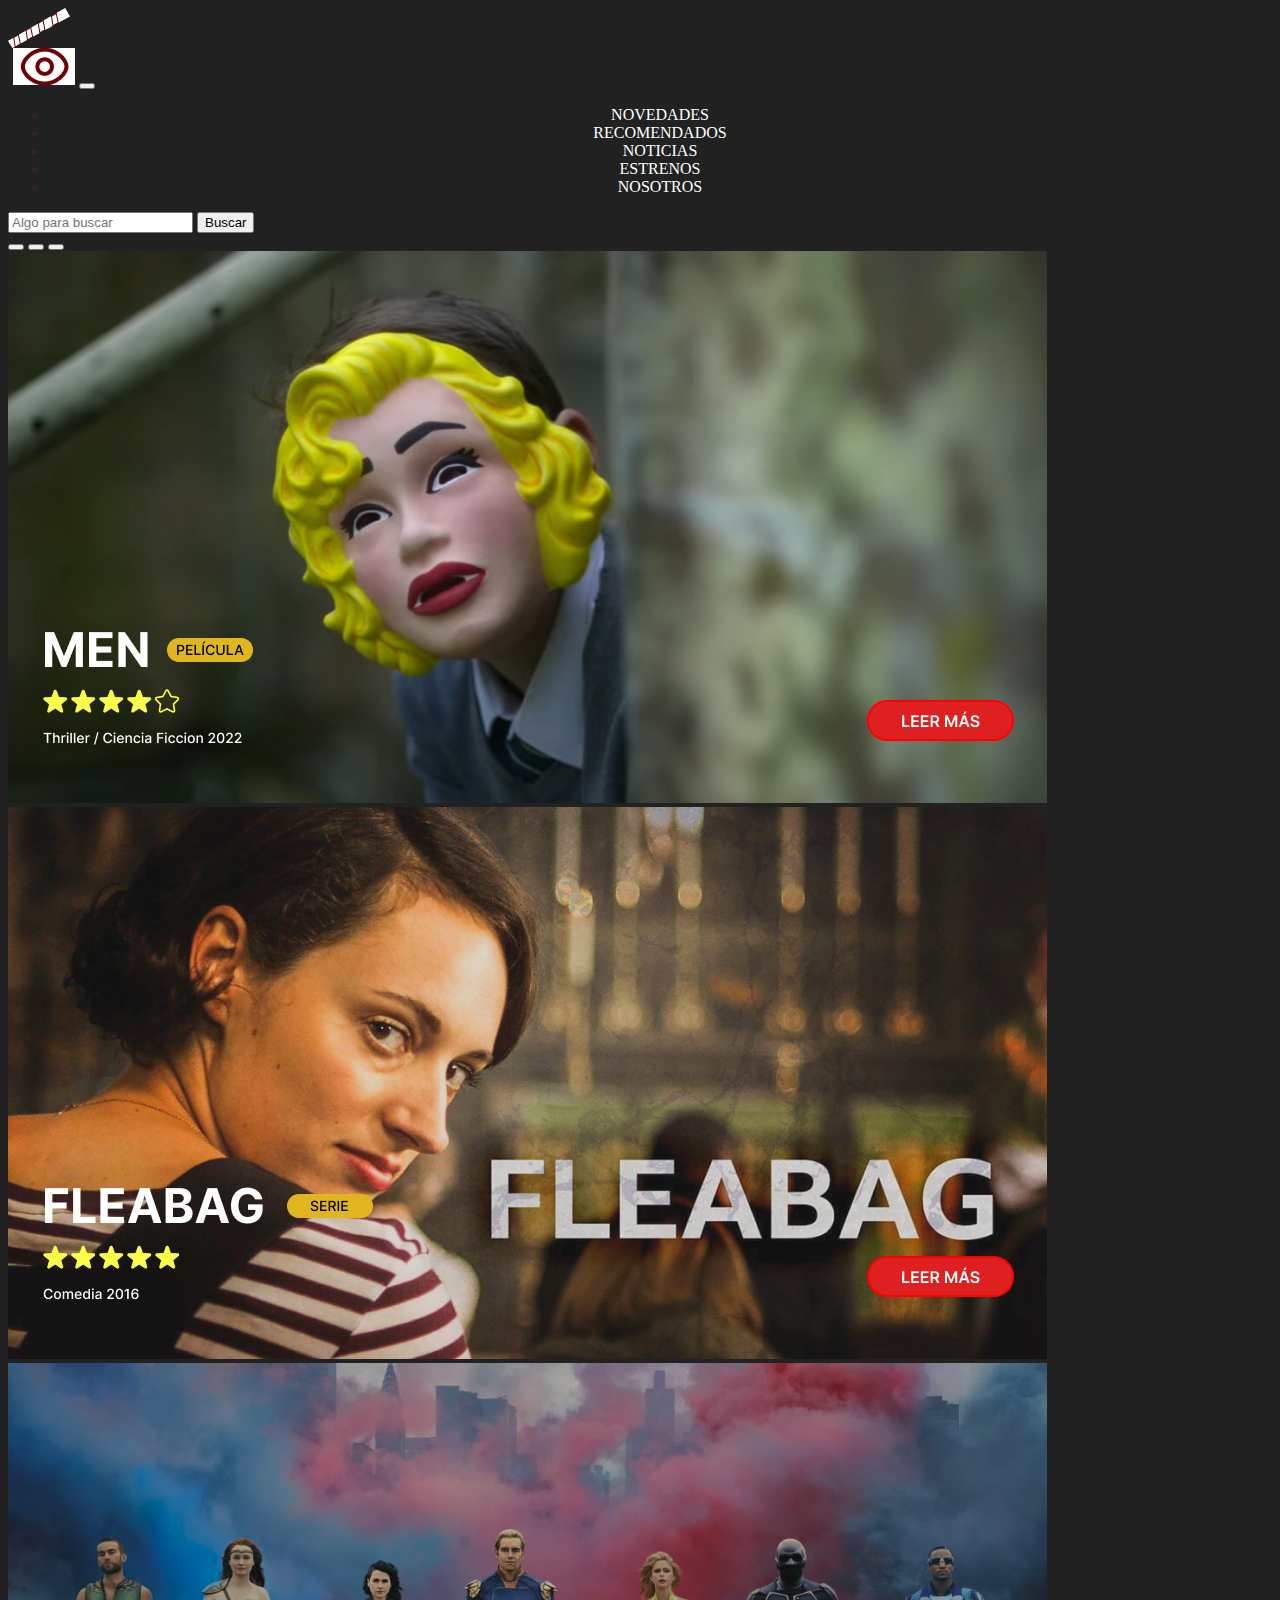
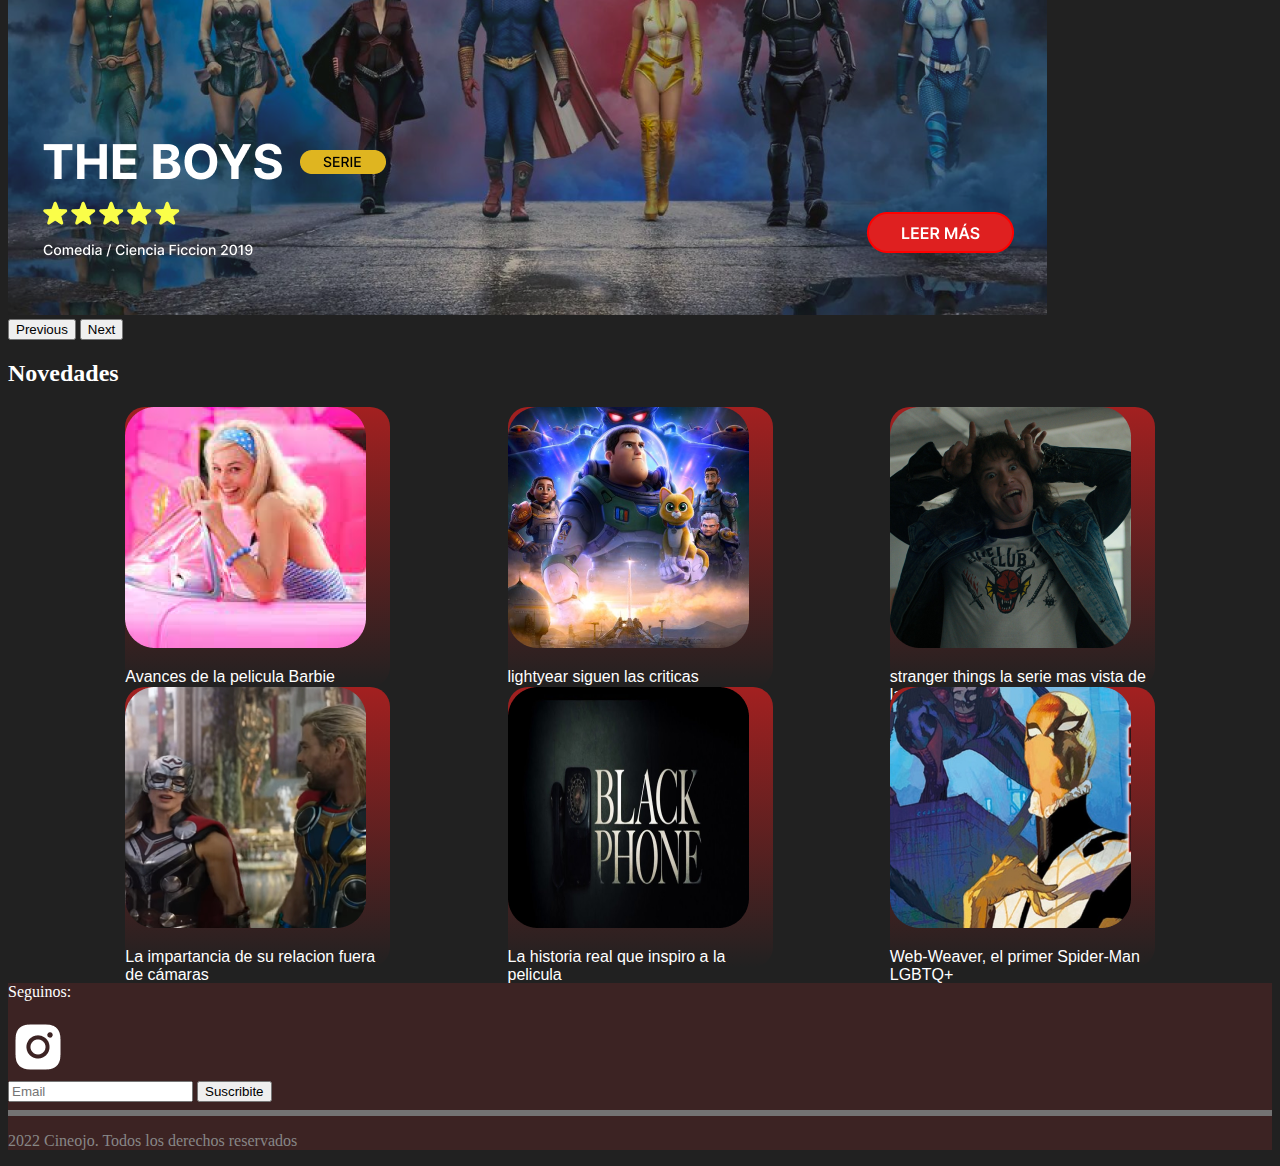
<file: index.html>
<!DOCTYPE html>
<html lang="es">

<head>
    <meta charset="UTF-8">
    <meta http-equiv="X-UA-Compatible" content="IE=edge">
    <meta name="viewport" content="width=device-width, initial-scale=1.0">
    <title>CINE OJO</title>
    <!--link de boortstrap-->
    <!-- CSS only -->
    <link href="https://cdn.jsdelivr.net/npm/bootstrap@5.2.0/dist/css/bootstrap.min.css" rel="stylesheet"
        integrity="sha384-gH2yIJqKdNHPEq0n4Mqa/HGKIhSkIHeL5AyhkYV8i59U5AR6csBvApHHNl/vI1Bx" crossorigin="anonymous">
    <!--CSS PROPIO-->
    <link rel="stylesheet" href="css/style.css">
    <!--foto del logo-->
    <link rel="shortcut icon" href="./img/logo.png" type="img/png" />
</head>

<body class="container-fluid">
    <header class="padre1">
        <nav class="navbar navbar-expand-lg bg">
            <div class="container-fluid">
                <a class="navbar-brand" href="#"><img src="imagenes/logo.png" alt="logo de cine" ></a>
                <button class="navbar-toggler btn btn-outline-danger" type="button" data-bs-toggle="collapse"
                    data-bs-target="#navbarSupportedContent" aria-controls="navbarSupportedContent"
                    aria-expanded="false" aria-label="Toggle navigation">
                    <span class="navbar-toggler-icon btn btn-outline-danger"></span>
                </button>
                <div class="collapse navbar-collapse" id="navbarSupportedContent">
                    <ul class="navbar-nav me-auto mb-2 mb-lg-0">
                        <li class="nav-item">
                            <a class="nav-link active ancla" aria-current="page" href="index.html"
                                style="color: #ffffff;">Novedades</a>
                        </li>
                        <li class="nav-item">
                            <a class="nav-link active ancla" aria-current="page" href="recomendados.html"
                                style="color: #ffffff;">Recomendados</a>
                        </li>
                        <li class="nav-item active ancla">
                            <a class="nav-link" href="noticias.html" style="color: #ffffff;">Noticias</a>
                        </li>
                        <li class="nav-item active ancla">
                            <a class="nav-link" href="estrenos.html" style="color: #ffffff;"> Estrenos
                            </a>
                        </li>
                        <li class="nav-item active ancla">
                            <a class="nav-link" aria-current="page"  href="nosotros.html" style="color: #ffffff;">Nosotros</a>
                        </li>
                    </ul>
                    <form class="d-flex" role="search">
                        <input class="form-control me-2" type="search" placeholder="Algo para buscar"
                            aria-label="Search">
                            <button type="button" class="btn btn-outline-danger">Buscar</button>
                    </form>
                </div>
            </div>
        </nav>
    </header>
    <main>
        <div id="carouselExampleIndicators" class="carousel slide" data-bs-ride="true">
            <div class="carousel-indicators">
                <button type="button" data-bs-target="#carouselExampleIndicators" data-bs-slide-to="0" class="active"
                    aria-current="true" aria-label="Slide 1"></button>
                <button type="button" data-bs-target="#carouselExampleIndicators" data-bs-slide-to="1"
                    aria-label="Slide 2"></button>
                <button type="button" data-bs-target="#carouselExampleIndicators" data-bs-slide-to="2"
                    aria-label="Slide 3"></button>
            </div>
            <div class="carousel-inner">
                <div class="carousel-item active">
                    <img src="imagenes/portada.png" class="d-block w-100" alt="...">
                </div>
                <div class="carousel-item">
                    <img src="imagenes/portada2.png" class="d-block w-100" alt="...">
                </div>
                <div class="carousel-item">
                    <img src="imagenes/portada3.png" class="d-block w-100" alt="...">
                </div>
            </div>
            <button class="carousel-control-prev" type="button" data-bs-target="#carouselExampleIndicators"
                data-bs-slide="prev">
                <span class="carousel-control-prev-icon" aria-hidden="true"></span>
                <span class="visually-hidden">Previous</span>
            </button>
            <button class="carousel-control-next" type="button" data-bs-target="#carouselExampleIndicators"
                data-bs-slide="next">
                <span class="carousel-control-next-icon" aria-hidden="true"></span>
                <span class="visually-hidden">Next</span>
            </button>
        </div>

        <h2 class="text-center"> Novedades </h2>
        <div class="tarjetas img-fluid row">
            <div class="barbie col-5 mt-5 ">
                <img class="img-fluid" src="./imagenes//peliculabarbie.png" alt="">
                <p class="text-center" style="color: #ffffff;">Avances de la pelicula Barbie</p>
            </div>
            <div class="buss col-5 mt-5">
                <img class="img-fluid" src="./imagenes//lightyear.png" alt="">
                <p class="text-center" style="color: #ffffff;">lightyear siguen las criticas</p>
            </div>
            <div class="stranger col-5 mt-5">
                <img class="img-fluid" src="./imagenes/stranger.png" alt="">
                <p class="text-center" style="color: #ffffff;">stranger things la serie mas vista de la semana</p>
            </div>
        </div>

        <div class="tarjetas 2 img-fluid row mt-5">
            <div class="thor col-5 mt-5">
                <img class="img-fluid" src="./imagenes/thor.png" alt="">
                <p class="text-center" style="color: #ffffff;">La impartancia de su relacion fuera
                    de cámaras</p>
            </div>
            <div class="black col-5 mt-5">
                <img class="img-fluid" src="./imagenes/Blackphone.png" alt="">
                <p class="text-center" style="color: #ffffff;">La historia real que inspiro a la pelicula</p>
            </div>
            <div class="marvel col-5 mt-5">
                <img class="img-fluid" src="./imagenes/spiderman.png" alt="">
                <p class="text-center" style="color: #ffffff;">Web-Weaver, el primer Spider-Man LGBTQ+</p>
            </div>
        </div>
    </main>
    <span></span>
    <footer class="bajada row mt-5 ">
        <div>
            <p style="color: #ffffff;">Seguinos:</p>
            <img src="./imagenes/insta.png" alt="">
        </div>
        <nav class="navbar mt-3">
            <div class="container-fluid bajo">
                <form class="d-flex" role="search">
                    <input class="form-control me-2" type="search" placeholder="Email" aria-label="Search">
                    <button type="button" class="btn btn-outline-danger">Suscribite</button>
                </form>
            </div>
        </nav>
        <hr class="mt-5">
        <div>
            <p style="color: #878787">2022 Cineojo. Todos los derechos reservados</p>
        </div>
    </footer>

    <!-- Ultima linea de JavaScript Bundle with Popper -->
    <script src="https://cdn.jsdelivr.net/npm/bootstrap@5.2.0/dist/js/bootstrap.bundle.min.js"
        integrity="sha384-A3rJD856KowSb7dwlZdYEkO39Gagi7vIsF0jrRAoQmDKKtQBHUuLZ9AsSv4jD4Xa"
        crossorigin="anonymous"></script>
</body>

</html>
</file>
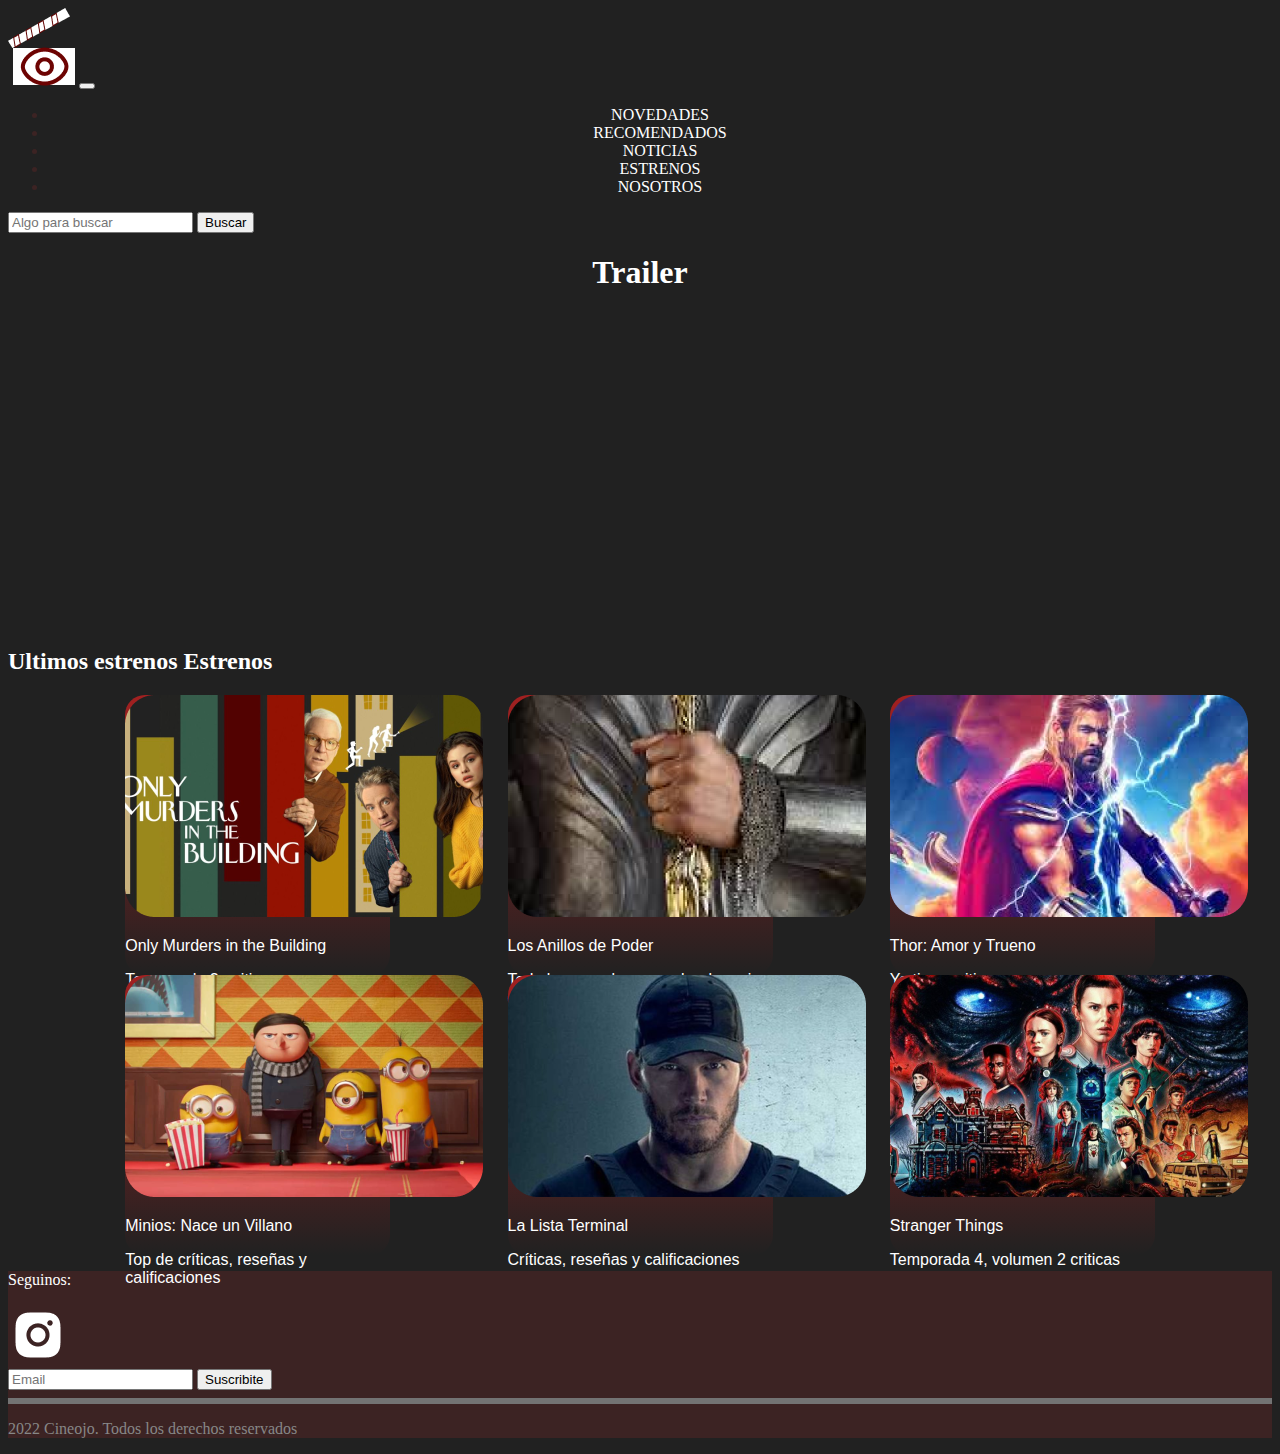
<file: estrenos.html>
<!DOCTYPE html>
<html lang="es">

<head>
    <meta charset="UTF-8">
    <meta http-equiv="X-UA-Compatible" content="IE=edge">
    <meta name="viewport" content="width=device-width, initial-scale=1.0">
    <title>CINE OJO</title>
    <!--link de boortstrap-->
    <!-- CSS only -->
    <link href="https://cdn.jsdelivr.net/npm/bootstrap@5.2.0/dist/css/bootstrap.min.css" rel="stylesheet"
        integrity="sha384-gH2yIJqKdNHPEq0n4Mqa/HGKIhSkIHeL5AyhkYV8i59U5AR6csBvApHHNl/vI1Bx" crossorigin="anonymous">
    <!--CSS PROPIO-->
    <link rel="stylesheet" href="css/style.css">
    <!--foto del logo-->
    <link rel="shortcut icon" href="./img/logo.png" type="img/png" />
</head>

<body class="container-fluid">
    <header class="padre1">
        <nav class="navbar navbar-expand-lg bg">
            <div class="container-fluid">
                <a class="navbar-brand" href="#"><img src="imagenes/logo.png" alt="logo de cine"></a>
                <button class="navbar-toggler btn btn-outline-danger" type="button" data-bs-toggle="collapse"
                    data-bs-target="#navbarSupportedContent" aria-controls="navbarSupportedContent"
                    aria-expanded="false" aria-label="Toggle navigation">
                    <span class="navbar-toggler-icon btn btn-outline-danger"></span>
                </button>
                <div class="collapse navbar-collapse" id="navbarSupportedContent">
                    <ul class="navbar-nav me-auto mb-2 mb-lg-0">
                        <li class="nav-item">
                            <a class="nav-link active ancla" aria-current="page" href="./index.html"
                                style="color: #ffffff;">Novedades</a>
                        </li>
                        <li class="nav-item">
                            <a class="nav-link active ancla" aria-current="page" href="./recomendados.html"
                                style="color: #ffffff;">Recomendados</a>
                        </li>
                        <li class="nav-item">
                            <a class="nav-link ancla" href="./noticias.html" style="color: #ffffff;">Noticias</a>
                        </li>
                        <li class="nav-item dropdown">
                            <a class="nav-link ancla" href=".7estrenos.html" style="color: #ffffff;"> Estrenos
                            </a>
                        </li>
                        <li class="nav-item">
                            <a class="nav-link ancla" aria-current="page"  href="nosotros.html" style="color: #ffffff;">Nosotros</a>
                        </li>
                    </ul>
                    <form class="d-flex" role="search">
                        <input class="form-control me-2" type="search" placeholder="Algo para buscar"
                            aria-label="Search">
                            <button type="button" class="btn btn-outline-danger">Buscar</button>
                    </form>
                </div>
            </div>
        </nav>
    </header>
    <main>
        <h1 style="color: #ffffff;"> Trailer</h1>
        <iframe width="560" height="315" src="https://www.youtube.com/embed/184kYPLG3Uk" title="YouTube video player" frameborder="0" allow="accelerometer; autoplay; clipboard-write; encrypted-media; gyroscope; picture-in-picture" allowfullscreen></iframe>
        <h2 class="text-center"> Ultimos estrenos Estrenos </h2>
        <div class="tarjetas img-fluid row">
            <div class="barbie col-5 mt-5 ">
                <img class="img-fluid" src="./imagenes//onlymurders.png" alt="">
                <p class="text-center" style="color: #ffffff;">Only Murders in the Building</p>
                <p class="text-center" style="color: #ffffff;">Temporada 2, criticas</p>
            </div>
            <div class="buss col-5 mt-5">
                <img class="img-fluid" src="./imagenes//losanillos.png" alt="">
                <p class="text-center" style="color: #ffffff;">Los Anillos de Poder</p>
                <p class="text-center" style="color: #ffffff;">Todo lo que sabemos sobre la serie de Amazon</p>
            </div>
            <div class="stranger col-5 mt-5">
                <img class="img-fluid" src="./imagenes/thor (2).png" alt="">
                <p class="text-center" style="color: #ffffff;">Thor: Amor y Trueno</p>
                <p class="text-center" style="color: #ffffff;"> Ya tiene criticas</p>
            </div>
        </div>

        <div class="tarjetas 2 img-fluid row mt-5">
            <div class="thor col-5 mt-5">
                <img class="img-fluid" src="./imagenes/minios.png" alt="">
                <p class="text-center" style="color: #ffffff;"> Minios: Nace un Villano</p>
                <p class="text-center" style="color: #ffffff;">Top de críticas, reseñas y calificaciones</p>
            </div>
            <div class="black col-5 mt-5">
                <img class="img-fluid" src="./imagenes/lalista.png" alt="">
                <p class="text-center" style="color: #ffffff;">La Lista Terminal</p>
                <p class="text-center" style="color: #ffffff;">Críticas, reseñas y calificaciones</p>
            </div>
            <div class="marvel col-5 mt-5">
                <img class="img-fluid" src="./imagenes/stranger (2).png" alt="">
                <p class="text-center" style="color: #ffffff;">Stranger Things</p>
                <p class="text-center" style="color: #ffffff;"> Temporada 4, volumen 2
                    criticas </p>
            </div>
        </div>
    </main>
    <span></span>
    <footer class="bajada row mt-5 ">
        <div>
            <p style="color: #ffffff;">Seguinos:</p>
            <img src="./imagenes/insta.png" alt="">
        </div>
        <nav class="navbar mt-3">
            <div class="container-fluid bajo">
                <form class="d-flex" role="search">
                    <input class="form-control me-2" type="search" placeholder="Email" aria-label="Search">
                    <button type="button" class="btn btn-outline-danger">Suscribite</button>
                </form>
            </div>
        </nav>
        <hr class="mt-5">
        <div>
            <p style="color: #878787">2022 Cineojo. Todos los derechos reservados</p>
        </div>
    </footer>

    <!-- Ultima linea de JavaScript Bundle with Popper -->
    <script src="https://cdn.jsdelivr.net/npm/bootstrap@5.2.0/dist/js/bootstrap.bundle.min.js"
        integrity="sha384-A3rJD856KowSb7dwlZdYEkO39Gagi7vIsF0jrRAoQmDKKtQBHUuLZ9AsSv4jD4Xa"
        crossorigin="anonymous"></script>
</body>

</html>
</file>
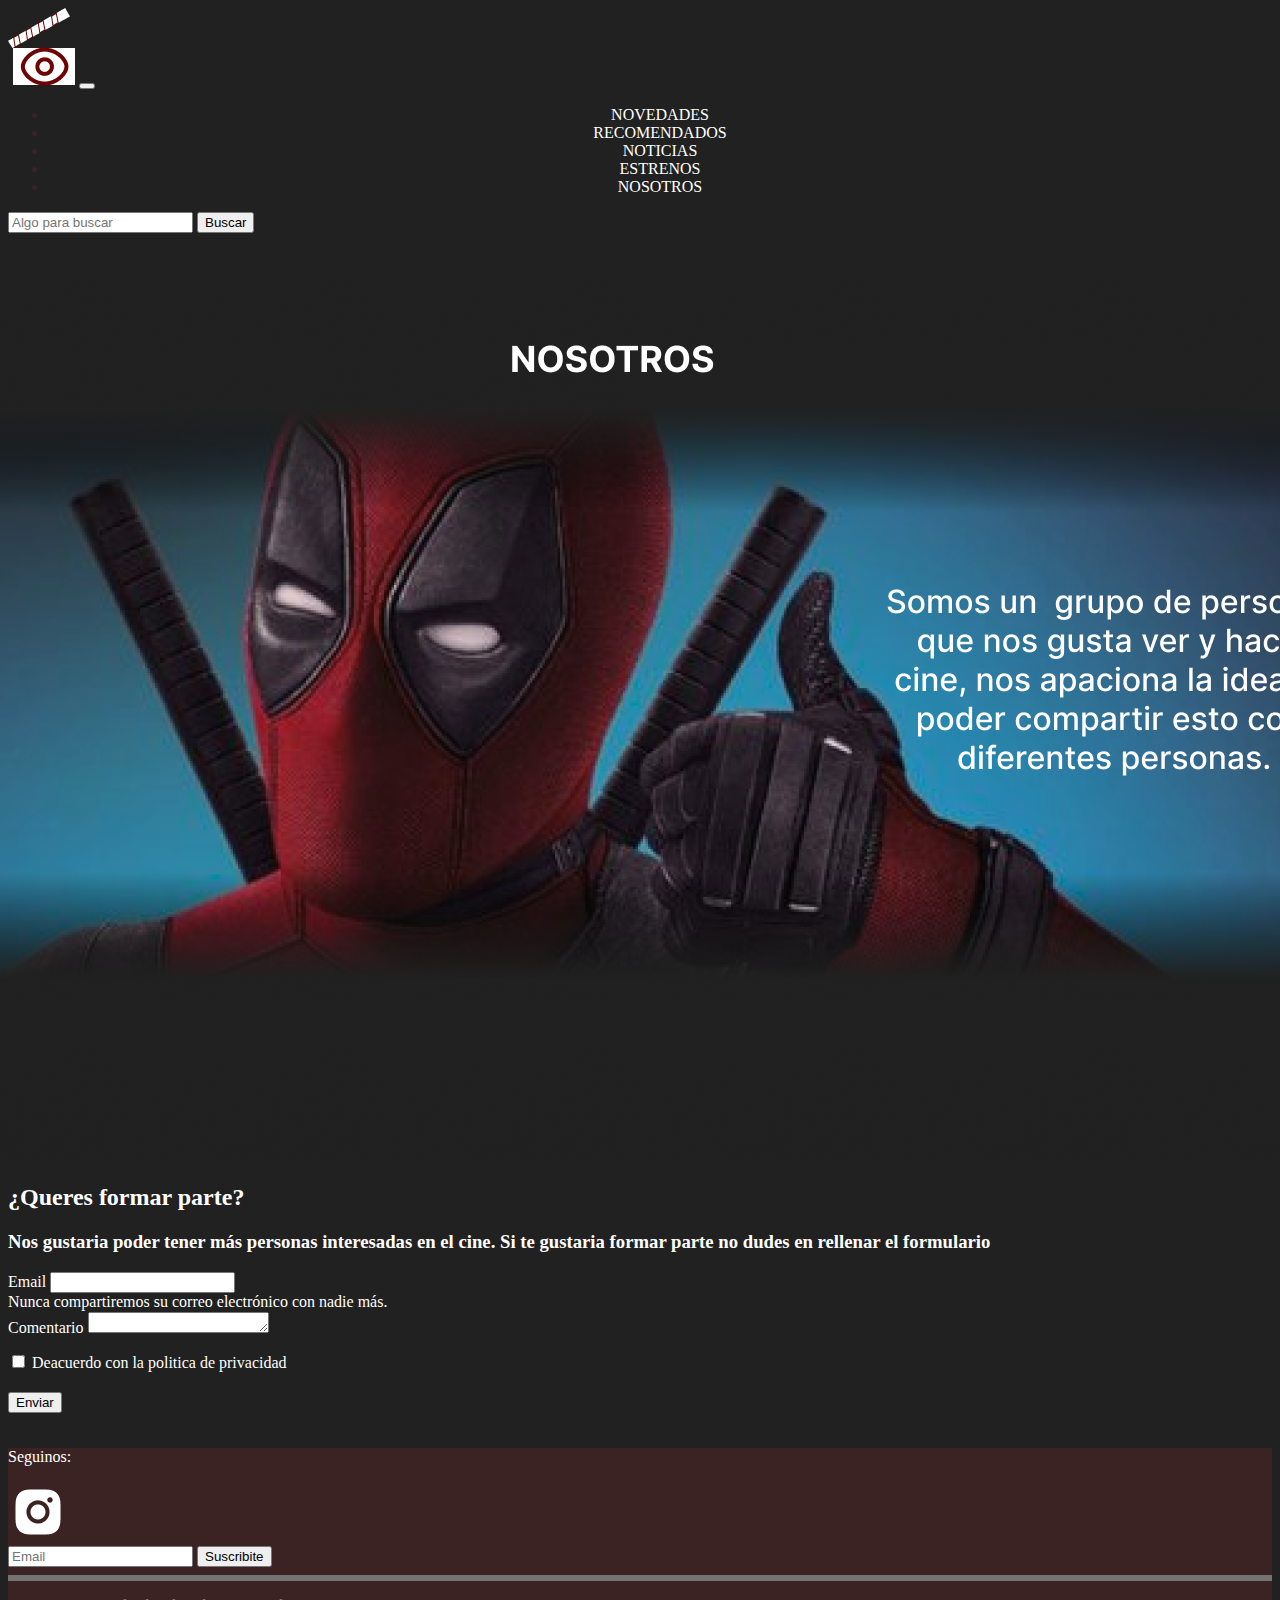
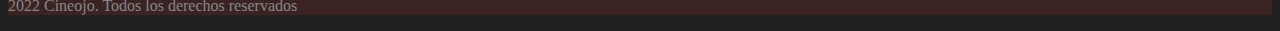
<file: nosotros.html>
<!DOCTYPE html>
<html lang="es">

<head>
    <meta charset="UTF-8">
    <meta http-equiv="X-UA-Compatible" content="IE=edge">
    <meta name="viewport" content="width=device-width, initial-scale=1.0">
    <title>CINE OJO</title>
    <!--link de boortstrap-->
    <!-- CSS only -->
    <link href="https://cdn.jsdelivr.net/npm/bootstrap@5.2.0/dist/css/bootstrap.min.css" rel="stylesheet"
        integrity="sha384-gH2yIJqKdNHPEq0n4Mqa/HGKIhSkIHeL5AyhkYV8i59U5AR6csBvApHHNl/vI1Bx" crossorigin="anonymous">
    <!--CSS PROPIO-->
    <link rel="stylesheet" href="css/style.css">
    <!--foto del logo-->
    <link rel="shortcut icon" href="./img/logo.png" type="img/png" />
</head>

<body class="container-fluid">
    <header class="padre1">
        <nav class="navbar navbar-expand-lg">
            <div class="container-fluid">
                <!--foto del logo en el nav-->
                <a class="navbar-brand" href="#"><img src="imagenes/logo.png" alt="logo de cine"></a>
                <button class="navbar-toggler btn btn-outline-danger" type="button" data-bs-toggle="collapse"
                    data-bs-target="#navbarSupportedContent" aria-controls="navbarSupportedContent"
                    aria-expanded="false" aria-label="Toggle navigation">
                    <span class="navbar-toggler-icon btn btn-outline-danger"></span>
                </button>
                <div class="collapse navbar-collapse" id="navbarSupportedContent">
                    <ul class="navbar-nav me-auto mb-2 mb-lg-0">
                        <li class="nav-item">
                            <a class="nav-link active ancla" aria-current="page" href="./index.html"
                                style="color: #ffffff;">Novedades</a>
                        </li>
                        <li class="nav-item">
                            <a class="nav-link active ancla" aria-current="page" href="./recomendados.html"
                                style="color: #ffffff;">Recomendados</a>
                        </li>
                        <li class="nav-item ancla">
                            <a class="nav-link" href="./noticias.html" style="color: #ffffff;">Noticias</a>
                        </li>
                        <li class="nav-item dropdown ancla">
                            <a class="nav-link" href="./estrenos.html" style="color: #ffffff;"> Estrenos
                            </a>
                        </li>
                        <li class="nav-item ancla">
                            <a class="nav-link" aria-current="page" href="nosotros.html"
                                style="color: #ffffff;">Nosotros</a>
                        </li>
                    </ul>
                    <form class="d-flex" role="search">
                        <input class="form-control me-2" type="search" placeholder="Algo para buscar"
                            aria-label="Search">
                            <button type="button" class="btn btn-outline-danger">Buscar</button>
                    </form>
                </div>
            </div>
        </nav>
    </header>
    <main>
        <div class="superior">
            <img class="img-fluid" src="imagenes/AMALIA.png" alt="">
        </div>

        <h2 class="text-center"> ¿Queres formar parte? </h2>
        <H3 class="lead text-center mt-5" style="color: #ffffff;">Nos gustaria poder tener más personas interesadas en el cine. Si te gustaria formar parte no dudes en rellenar el formulario</H3>
        <form>
            <div class="mb-3 mt-5 mx-auto">
                <label for="exampleInputEmail1" class="form-label" style="color: #ffffff;">Email</label>
                <input type="email" class="form-control" id="exampleInputEmail1" aria-describedby="emailHelp">
                <div id="emailHelp " class="form-text" style="color: #ffffff;">Nunca compartiremos su correo electrónico
                    con nadie más.</div>
            </div>
            <div class="mb-3 mt-5 mx-auto">
                <label for="exampleFormControlTextarea1" class="form-label" style="color: #ffffff;">Comentario</label>
                <textarea class="form-control" id="exampleFormControlTextarea1" rows="1"></textarea>
            </div>
            <div class="mb-3 form-check mt-5 mx-auto">
                <input type="checkbox" class="form-check-input" id="exampleCheck1">
                <label class="form-check-label" for="exampleCheck1" style="color: #ffffff;">Deacuerdo con la politica de privacidad</label>
            </div>
            <div class="mb-3 mt-5 mx-auto">
                <button type="button" class="btn btn-danger">Enviar</button>
            </div>
        </form>
    </main>
    <span></span>
    <footer class="bajada row mt-5 ">
        <div>
            <p style="color: #ffffff;">Seguinos:</p>
            <img src="./imagenes/insta.png" alt="">
        </div>
        <nav class="navbar mt-3">
            <div class="container-fluid bajo">
                <form class="d-flex" role="search">
                    <input class="form-control me-2" type="search" placeholder="Email" aria-label="Search">
                    <button type="button" class="btn btn-outline-danger">Suscribite</button>
                </form>
            </div>
        </nav>
        <hr class="mt-5">
        <div>
            <p style="color: #878787">2022 Cineojo. Todos los derechos reservados</p>
        </div>
    </footer>

    <!-- Ultima linea de JavaScript Bundle with Popper -->
    <script src="https://cdn.jsdelivr.net/npm/bootstrap@5.2.0/dist/js/bootstrap.bundle.min.js"
        integrity="sha384-A3rJD856KowSb7dwlZdYEkO39Gagi7vIsF0jrRAoQmDKKtQBHUuLZ9AsSv4jD4Xa"
        crossorigin="anonymous"></script>
</body>

</html>
</file>
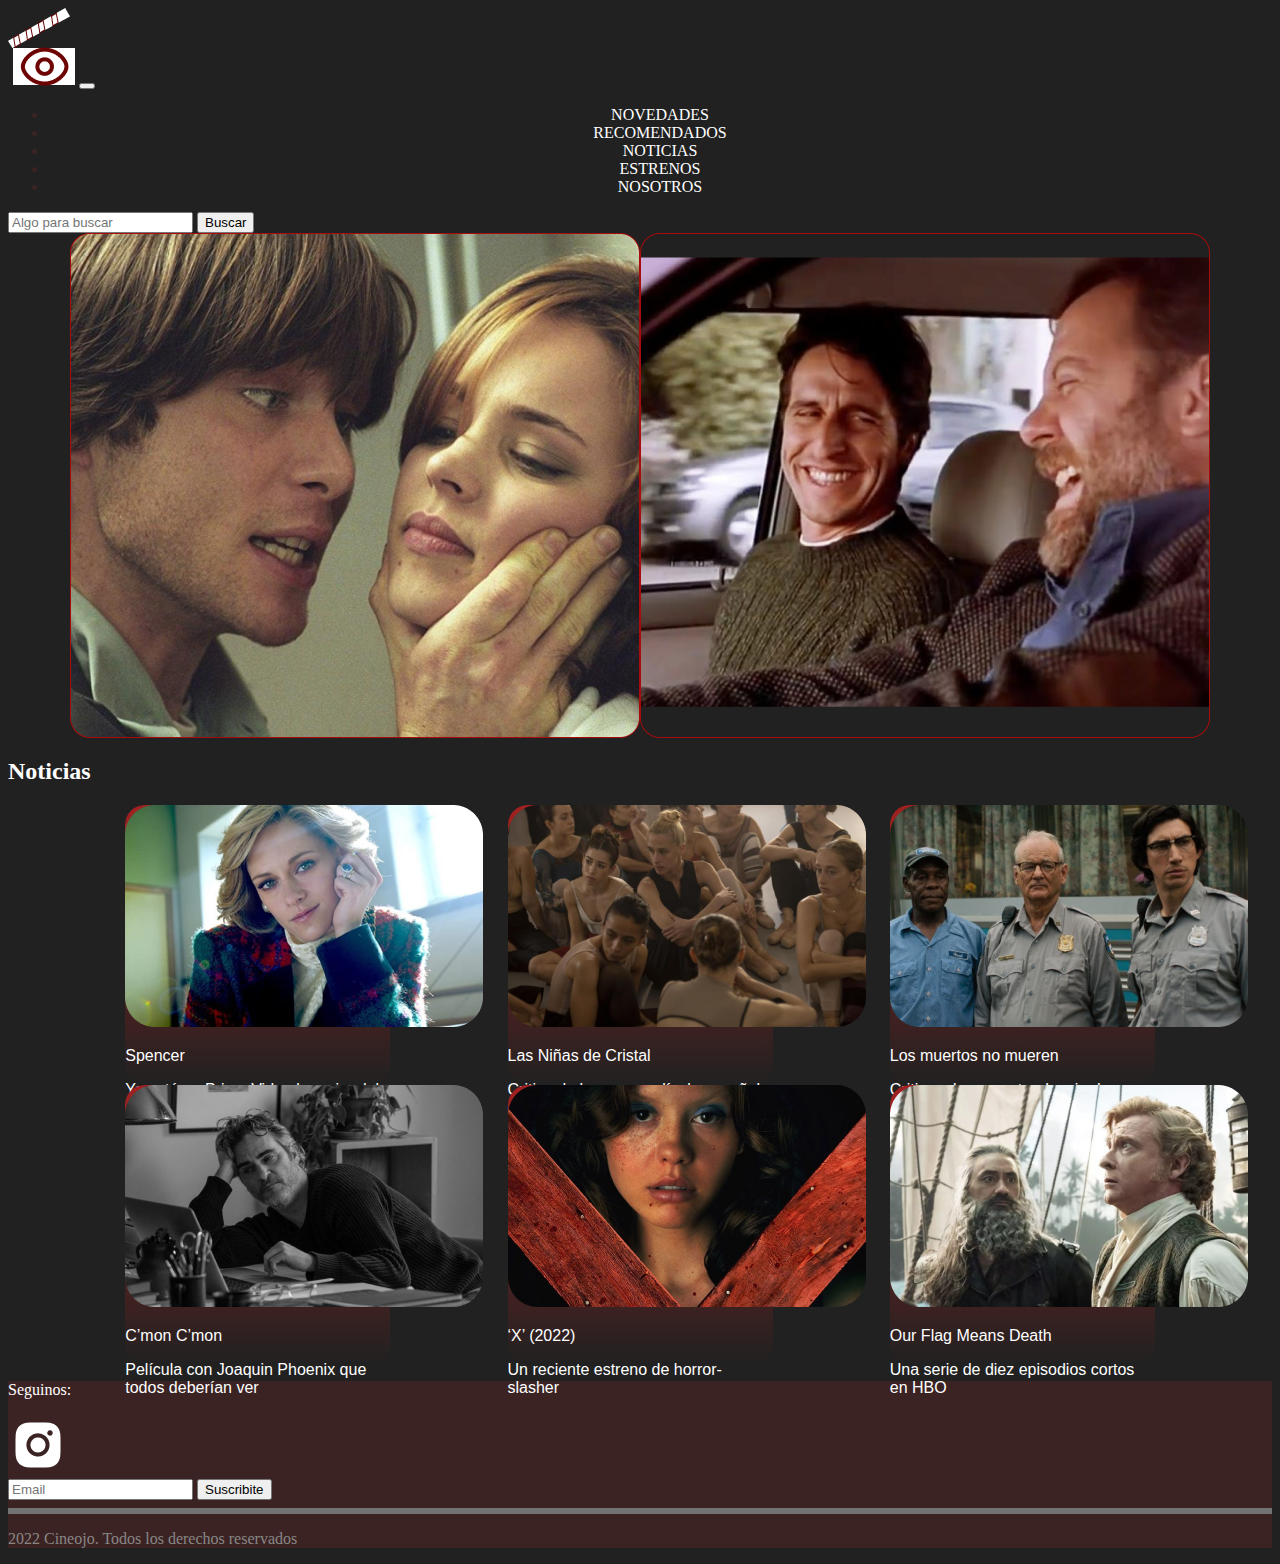
<file: noticias.html>
<!DOCTYPE html>
<html lang="es">

<head>
    <meta charset="UTF-8">
    <meta http-equiv="X-UA-Compatible" content="IE=edge">
    <meta name="viewport" content="width=device-width, initial-scale=1.0">
    <title>CINE OJO</title>
    <!--link de boortstrap-->
    <!-- CSS only -->
    <link href="https://cdn.jsdelivr.net/npm/bootstrap@5.2.0/dist/css/bootstrap.min.css" rel="stylesheet"
        integrity="sha384-gH2yIJqKdNHPEq0n4Mqa/HGKIhSkIHeL5AyhkYV8i59U5AR6csBvApHHNl/vI1Bx" crossorigin="anonymous">
    <!--CSS PROPIO-->
    <link rel="stylesheet" href="css/style.css">
    <!--foto del logo-->
    <link rel="shortcut icon" href="./img/logo.png" type="img/png" />
</head>

<body class="container-fluid">
    <header class="padre1">
        <nav class="navbar navbar-expand-lg bg">
            <div class="container-fluid">
                <a class="navbar-brand" href="#"><img src="imagenes/logo.png" alt="logo de cine"></a>
                <button class="navbar-toggler btn btn-outline-danger" type="button" data-bs-toggle="collapse"
                    data-bs-target="#navbarSupportedContent" aria-controls="navbarSupportedContent"
                    aria-expanded="false" aria-label="Toggle navigation">
                    <span class="navbar-toggler-icon btn btn-outline-danger"></span>
                </button>
                <div class="collapse navbar-collapse" id="navbarSupportedContent">
                    <ul class="navbar-nav me-auto mb-2 mb-lg-0">
                        <li class="nav-item">
                            <a class="nav-link active ancla" aria-current="page" href="./index.html"
                                style="color: #ffffff;">Novedades</a>
                        </li>
                        <li class="nav-item">
                            <a class="nav-link active ancla" aria-current="page" href="./recomendados.html"
                                style="color: #ffffff;">Recomendados</a>
                        </li>
                        <li class="nav-item">
                            <a class="nav-link ancla" href="./noticias.html" style="color: #ffffff;">Noticias</a>
                        </li>
                        <li class="nav-item dropdown">
                            <a class="nav-link ancla" href="./estrenos.html" style="color: #ffffff;"> Estrenos
                            </a>
                        </li>
                        <li class="nav-item">
                            <a class="nav-link ancla" aria-current="page" href="nosotros.html"
                                style="color: #ffffff;">Nosotros</a>
                        </li>
                    </ul>
                    <form class="d-flex" role="search">
                        <input class="form-control me-2" type="search" placeholder="Algo para buscar"
                            aria-label="Search">
                            <button type="button" class="btn btn-outline-danger">Buscar</button>
                    </form>
                </div>
            </div>
        </nav>
    </header>
    <main>
        <div class="superior img-fluid">
            <img class="img-fluid" src="imagenes/netflix.png" alt="">
            <img class="img-fluid" src="imagenes/argentina.png" alt="">
        </div>

        <h2 class="text-center mt-3"> Noticias</h2>
        <div class="tarjetas img-fluid row">
            <div class="barbie col-5 mt-5 ">
                <img class="img-fluid" src="./imagenes/spencer.png" alt="">
                <p class="text-center" style="color: #ffffff;">Spencer</p>
                <p class="text-center" style="color: #ffffff;">Ya está en Prime Video
                    lo mejor del 2021</p>
            </div>
            <div class="buss col-5 mt-5">
                <img class="img-fluid" src="./imagenes//cristal.png" alt="">
                <p class="text-center" style="color: #ffffff;">Las Niñas de Cristal</p>
                <p class="text-center" style="color: #ffffff;">Critica de la nueva película española de Netflix</p>
            </div>
            <div class="stranger col-5 mt-5">
                <img class="img-fluid" src="./imagenes/mueren.png" alt="">
                <p class="text-center" style="color: #ffffff;">Los muertos no mueren</p>
                <p class="text-center" style="color: #ffffff;"> Critica a la nueva
                    tendencia de Netflix</p>
            </div>
        </div>

        <div class="tarjetas 2 img-fluid row mt-5">
            <div class="thor col-5 mt-5">
                <img class="img-fluid" src="./imagenes/cmon.png" alt="">
                <p class="text-center" style="color: #ffffff;"> C’mon C’mon</p>
                <p class="text-center" style="color: #ffffff;">Película con Joaquin Phoenix que todos deberían ver</p>
            </div>
            <div class="black col-5 mt-5">
                <img class="img-fluid" src="./imagenes/x.png" alt="">
                <p class="text-center" style="color: #ffffff;">‘X’ (2022)</p>
                <p class="text-center" style="color: #ffffff;">Un reciente estreno de horror-slasher</p>
            </div>
            <div class="marvel col-5 mt-5">
                <img class="img-fluid" src="./imagenes/pelii.png" alt="">
                <p class="text-center" style="color: #ffffff;">Our Flag Means Death</p>
                <p class="text-center" style="color: #ffffff;"> Una serie de diez episodios cortos en HBO </p>
            </div>
        </div>
    </main>
    <span></span>
    <footer class="bajada row mt-5 ">
        <div>
            <p style="color: #ffffff;">Seguinos:</p>
            <img src="./imagenes/insta.png" alt="">
        </div>
        <nav class="navbar mt-3">
            <div class="container-fluid bajo">
                <form class="d-flex" role="search">
                    <input class="form-control me-2" type="search" placeholder="Email" aria-label="Search">
                    <button type="button" class="btn btn-outline-danger">Suscribite</button>
                </form>
            </div>
        </nav>
        <hr class="mt-5">
        <div>
            <p style="color: #878787">2022 Cineojo. Todos los derechos reservados</p>
        </div>
    </footer>

    <!-- Ultima linea de JavaScript Bundle with Popper -->
    <script src="https://cdn.jsdelivr.net/npm/bootstrap@5.2.0/dist/js/bootstrap.bundle.min.js"
        integrity="sha384-A3rJD856KowSb7dwlZdYEkO39Gagi7vIsF0jrRAoQmDKKtQBHUuLZ9AsSv4jD4Xa"
        crossorigin="anonymous"></script>
</body>

</html>
</file>
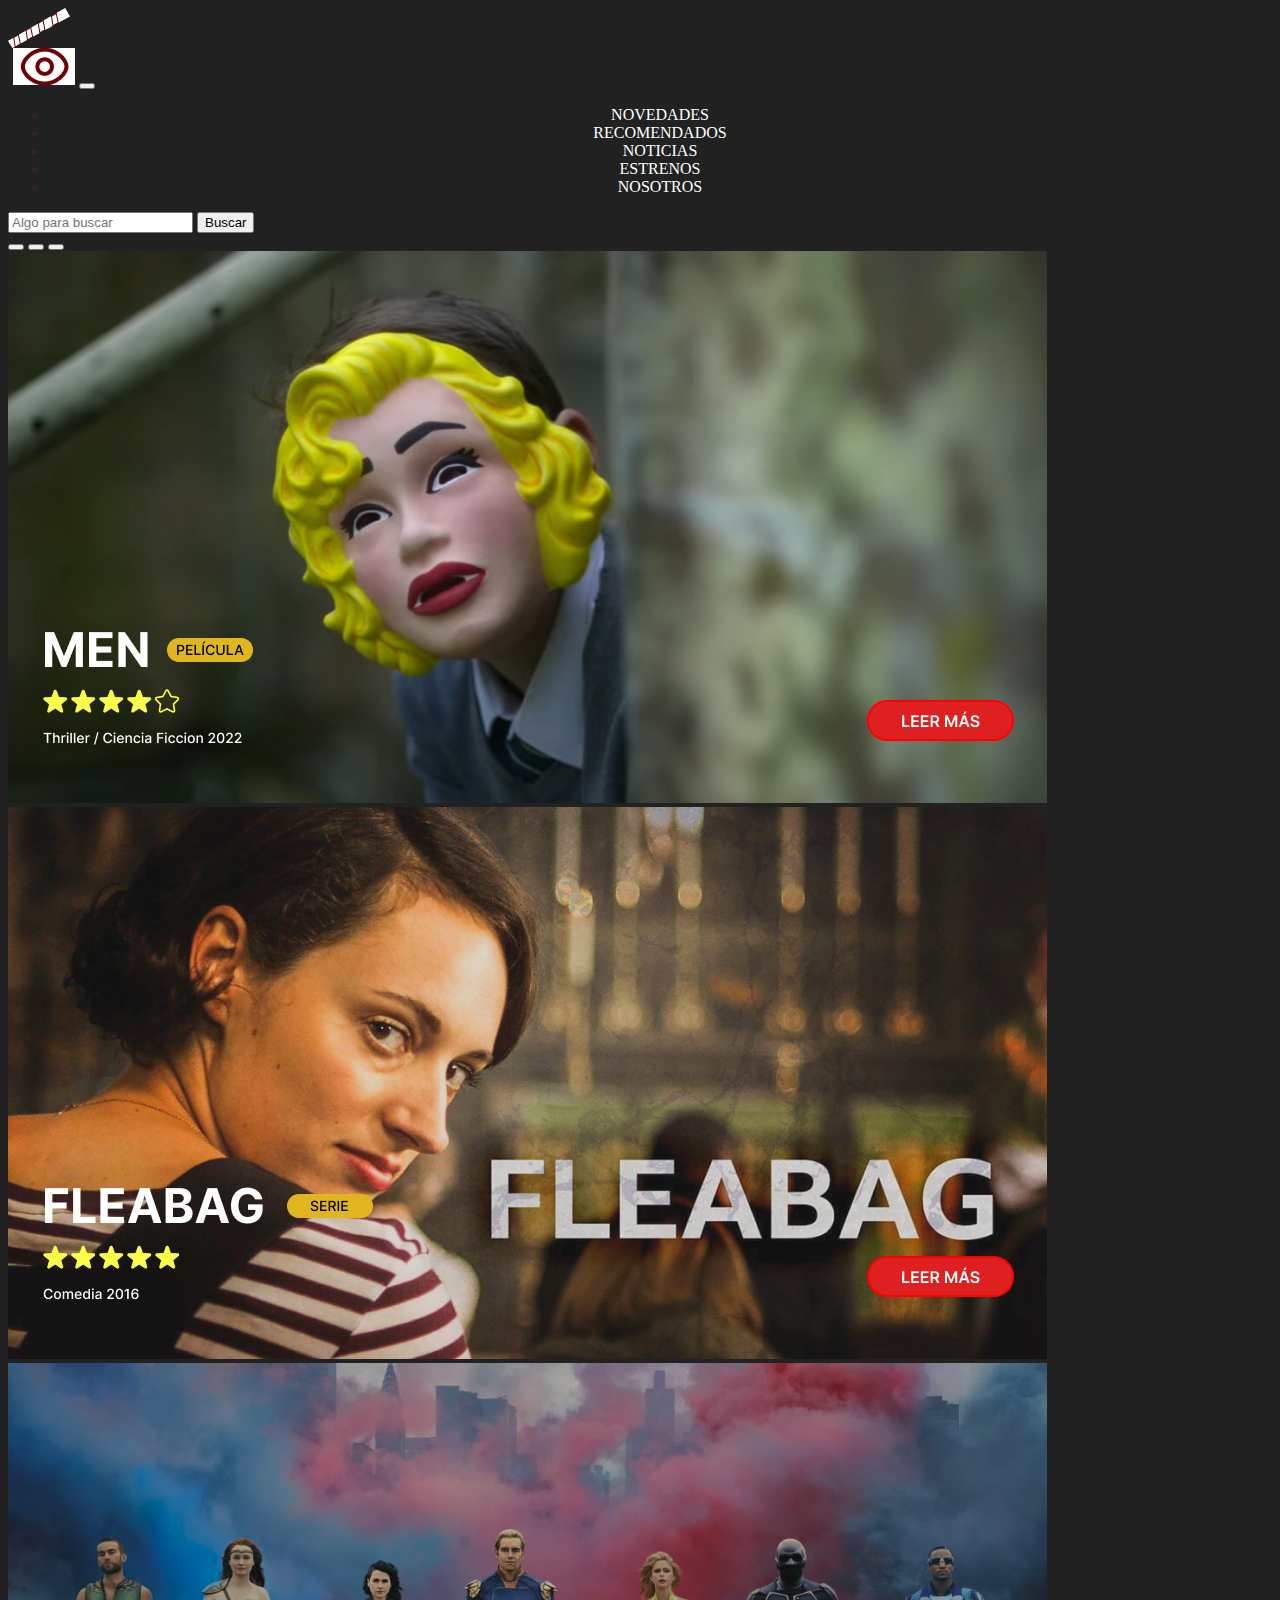
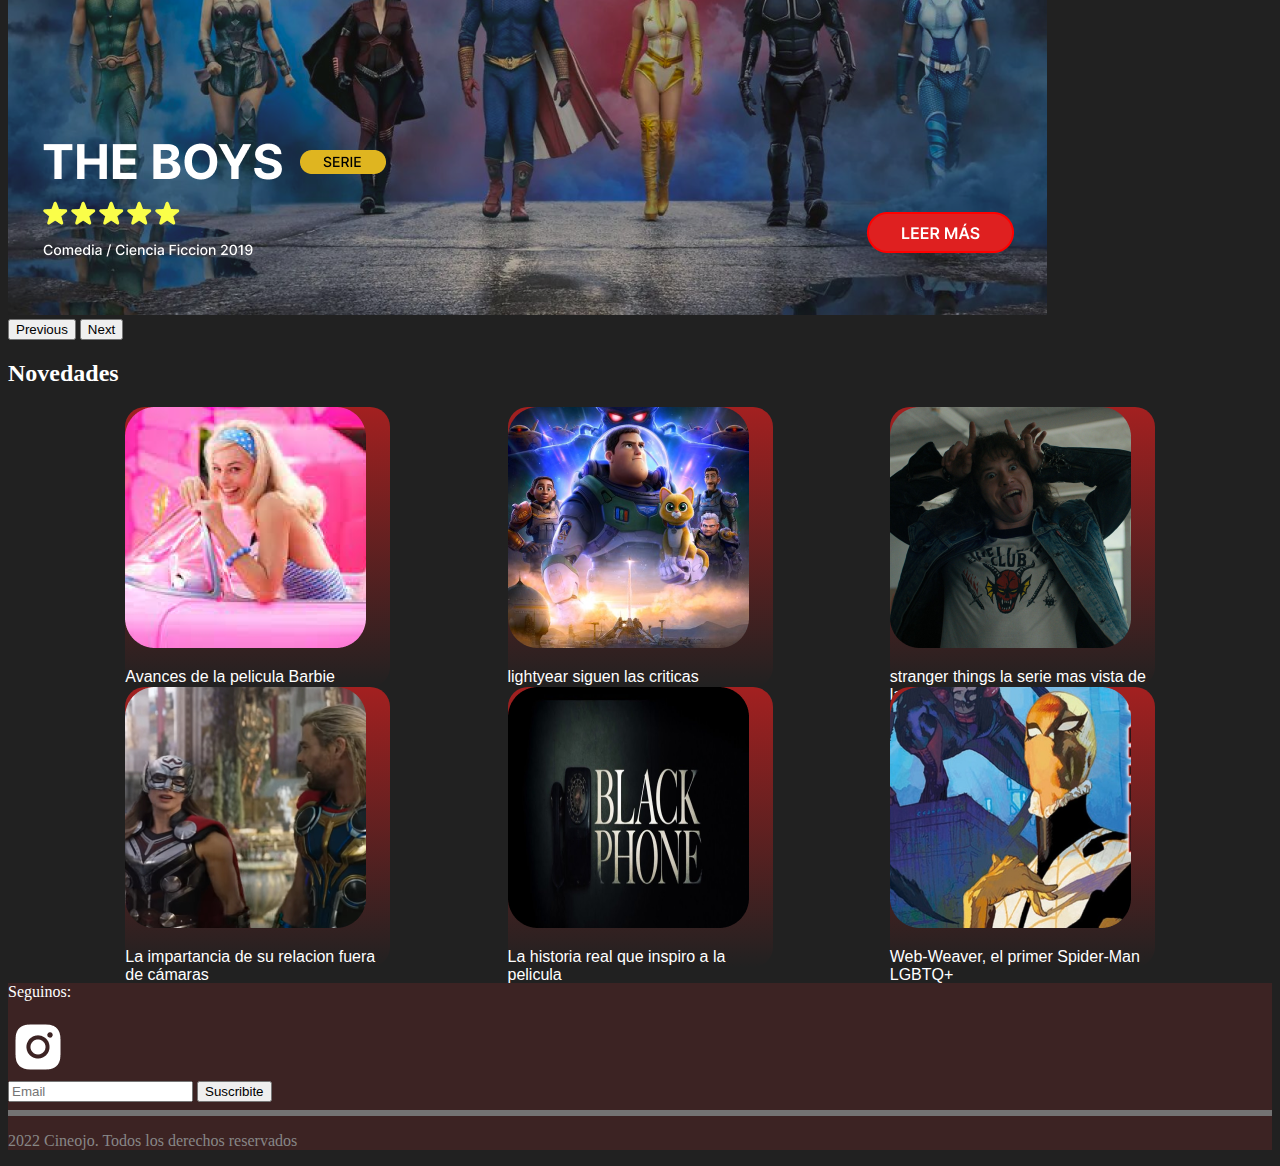
<file: novedades.html>
<!DOCTYPE html>
<html lang="es">

<head>
    <meta charset="UTF-8">
    <meta http-equiv="X-UA-Compatible" content="IE=edge">
    <meta name="viewport" content="width=device-width, initial-scale=1.0">
    <title>CINE OJO</title>
    <!--link de boortstrap-->
    <!-- CSS only -->
    <link href="https://cdn.jsdelivr.net/npm/bootstrap@5.2.0/dist/css/bootstrap.min.css" rel="stylesheet"
        integrity="sha384-gH2yIJqKdNHPEq0n4Mqa/HGKIhSkIHeL5AyhkYV8i59U5AR6csBvApHHNl/vI1Bx" crossorigin="anonymous">
    <!--CSS PROPIO-->
    <link rel="stylesheet" href="css/style.css">
    <!--foto del logo-->
    <link rel="shortcut icon" href="./img/logo.png" type="img/png" />
</head>

<body class="container-fluid">
    <header class="padre1">
        <nav class="navbar navbar-expand-lg bg">
            <div class="container-fluid">
                <a class="navbar-brand" href="#"><img src="imagenes/logo.png" alt="logo de cine"></a>
                <button class="navbar-toggler btn btn-outline-danger" type="button" data-bs-toggle="collapse"
                    data-bs-target="#navbarSupportedContent" aria-controls="navbarSupportedContent"
                    aria-expanded="false" aria-label="Toggle navigation">
                    <span class="navbar-toggler-icon btn btn-outline-danger"></span>
                </button>
                <div class="collapse navbar-collapse" id="navbarSupportedContent">
                    <ul class="navbar-nav me-auto mb-2 mb-lg-0">
                        <li class="nav-item">
                            <a class="nav-link active ancla" aria-current="page" href="index.html"
                                style="color: #ffffff;">Novedades</a>
                        </li>
                        <li class="nav-item">
                            <a class="nav-link active ancla" aria-current="page" href="recomendados.html"
                                style="color: #ffffff;">Recomendados</a>
                        </li>
                        <li class="nav-item">
                            <a class="nav-link ancla" href="noticias.html" style="color: #ffffff;">Noticias</a>
                        </li>
                        <li class="nav-item dropdown">
                            <a class="nav-link ancla" href="estrenos.html" style="color: #ffffff;"> Estrenos
                            </a>
                        </li>
                        <li class="nav-item">
                            <a class="nav-link ancla" aria-current="page"  href="nosotros.html" style="color: #ffffff;">Nosotros</a>
                        </li>
                    </ul>
                    <form class="d-flex" role="search">
                        <input class="form-control me-2" type="search" placeholder="Algo para buscar"
                            aria-label="Search">
                            <button type="button" class="btn btn-outline-danger">Buscar</button>
                    </form>
                </div>
            </div>
        </nav>
    </header>
    <main>
        <div id="carouselExampleIndicators" class="carousel slide" data-bs-ride="true">
            <div class="carousel-indicators">
                <button type="button" data-bs-target="#carouselExampleIndicators" data-bs-slide-to="0" class="active"
                    aria-current="true" aria-label="Slide 1"></button>
                <button type="button" data-bs-target="#carouselExampleIndicators" data-bs-slide-to="1"
                    aria-label="Slide 2"></button>
                <button type="button" data-bs-target="#carouselExampleIndicators" data-bs-slide-to="2"
                    aria-label="Slide 3"></button>
            </div>
            <div class="carousel-inner">
                <div class="carousel-item active">
                    <img src="imagenes/portada.png" class="d-block w-100" alt="...">
                </div>
                <div class="carousel-item">
                    <img src="imagenes/portada2.png" class="d-block w-100" alt="...">
                </div>
                <div class="carousel-item">
                    <img src="imagenes/portada3.png" class="d-block w-100" alt="...">
                </div>
            </div>
            <button class="carousel-control-prev" type="button" data-bs-target="#carouselExampleIndicators"
                data-bs-slide="prev">
                <span class="carousel-control-prev-icon" aria-hidden="true"></span>
                <span class="visually-hidden">Previous</span>
            </button>
            <button class="carousel-control-next" type="button" data-bs-target="#carouselExampleIndicators"
                data-bs-slide="next">
                <span class="carousel-control-next-icon" aria-hidden="true"></span>
                <span class="visually-hidden">Next</span>
            </button>
        </div>

        <h2 class="text-center"> Novedades </h2>
        <div class="tarjetas img-fluid row">
            <div class="barbie col-5 mt-5 ">
                <img class="img-fluid" src="./imagenes//peliculabarbie.png" alt="">
                <p class="text-center" style="color: #ffffff;">Avances de la pelicula Barbie</p>
            </div>
            <div class="buss col-5 mt-5">
                <img class="img-fluid" src="./imagenes//lightyear.png" alt="">
                <p class="text-center" style="color: #ffffff;">lightyear siguen las criticas</p>
            </div>
            <div class="stranger col-5 mt-5">
                <img class="img-fluid" src="./imagenes/stranger.png" alt="">
                <p class="text-center" style="color: #ffffff;">stranger things la serie mas vista de la semana</p>
            </div>
        </div>

        <div class="tarjetas 2 img-fluid row mt-5">
            <div class="thor col-5 mt-5">
                <img class="img-fluid" src="./imagenes/thor.png" alt="">
                <p class="text-center" style="color: #ffffff;">La impartancia de su relacion fuera
                    de cámaras</p>
            </div>
            <div class="black col-5 mt-5">
                <img class="img-fluid" src="./imagenes/Blackphone.png" alt="">
                <p class="text-center" style="color: #ffffff;">La historia real que inspiro a la pelicula</p>
            </div>
            <div class="marvel col-5 mt-5">
                <img class="img-fluid" src="./imagenes/spiderman.png" alt="">
                <p class="text-center" style="color: #ffffff;">Web-Weaver, el primer Spider-Man LGBTQ+</p>
            </div>
        </div>
    </main>
    <span></span>
    <footer class="bajada row mt-5 ">
        <div>
            <p style="color: #ffffff;">Seguinos:</p>
            <img src="./imagenes/insta.png" alt="">
        </div>
        <nav class="navbar mt-3">
            <div class="container-fluid bajo">
                <form class="d-flex" role="search">
                    <input class="form-control me-2" type="search" placeholder="Email" aria-label="Search">
                    <button type="button" class="btn btn-outline-danger">Suscribite</button>
                </form>
            </div>
        </nav>
        <hr class="mt-5">
        <div>
            <p style="color: #878787">2022 Cineojo. Todos los derechos reservados</p>
        </div>
    </footer>

    <!-- Ultima linea de JavaScript Bundle with Popper -->
    <script src="https://cdn.jsdelivr.net/npm/bootstrap@5.2.0/dist/js/bootstrap.bundle.min.js"
        integrity="sha384-A3rJD856KowSb7dwlZdYEkO39Gagi7vIsF0jrRAoQmDKKtQBHUuLZ9AsSv4jD4Xa"
        crossorigin="anonymous"></script>
</body>

</html>
</file>
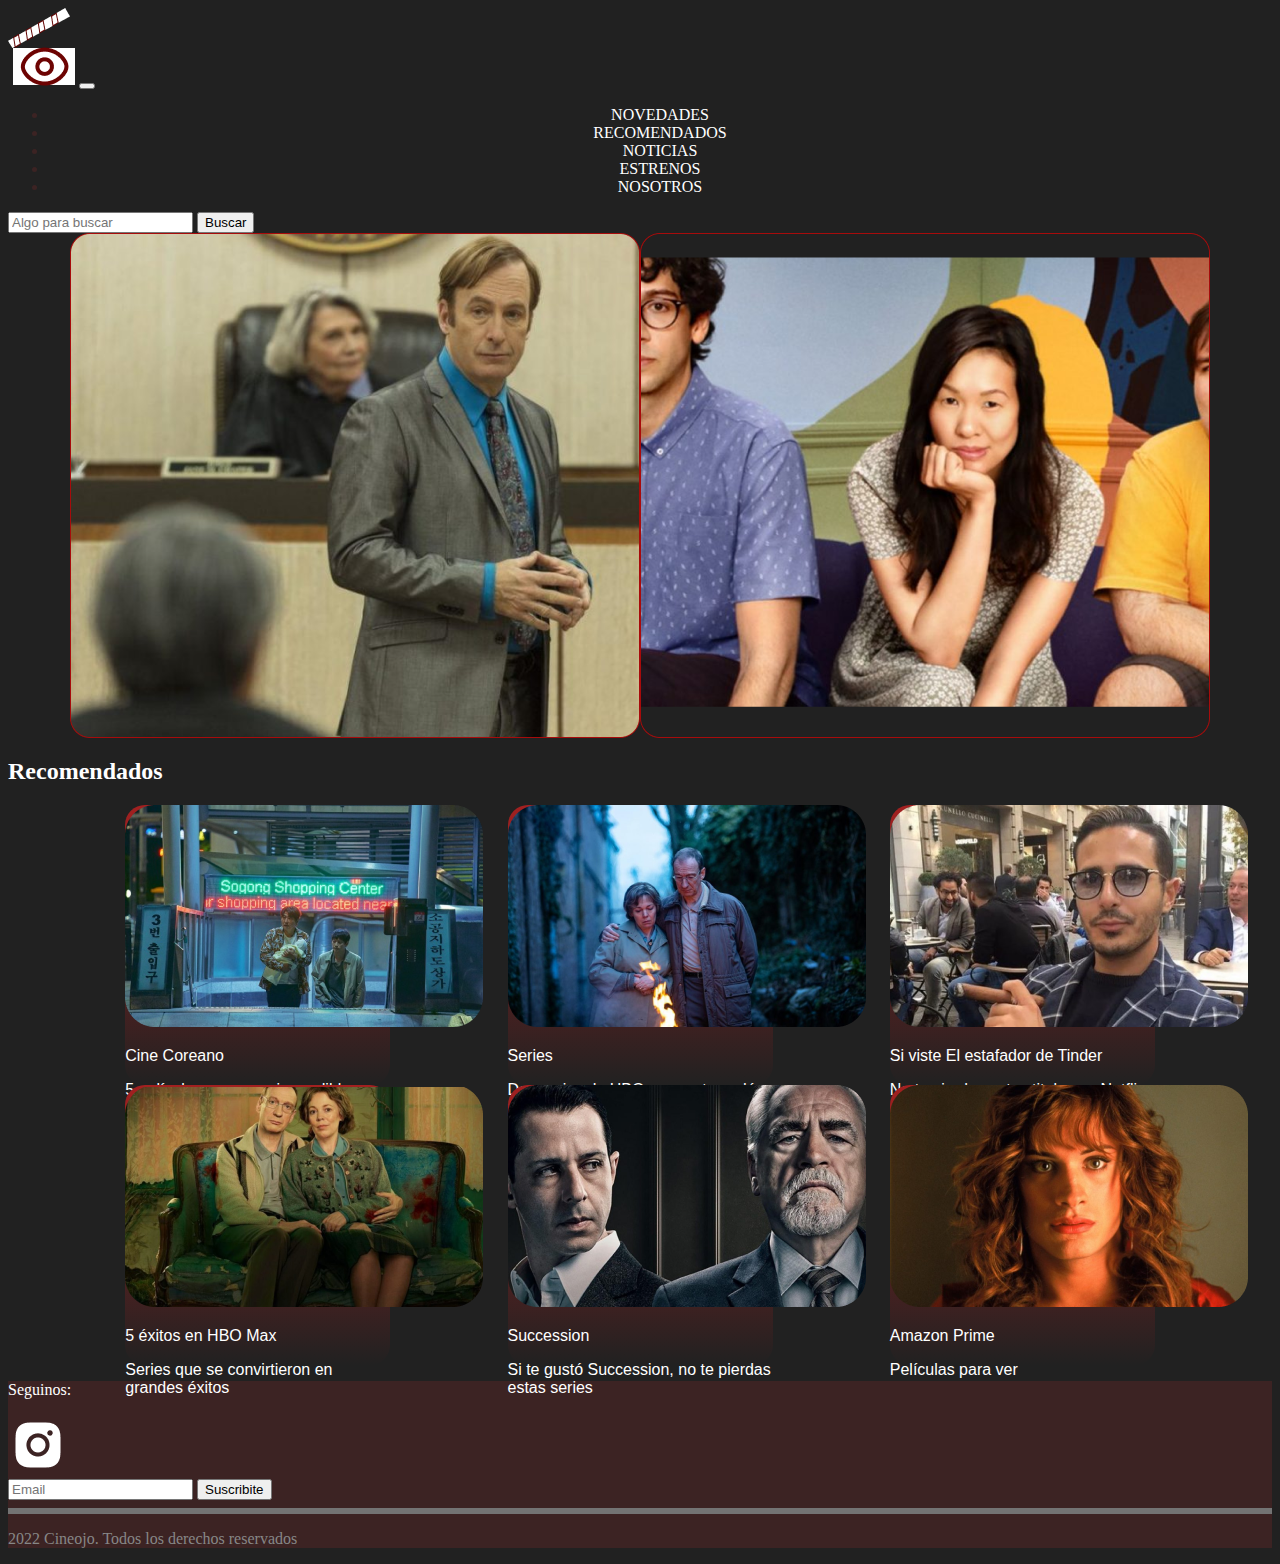
<file: recomendados.html>
<!DOCTYPE html>
<html lang="es">

<head>
    <meta charset="UTF-8">
    <meta http-equiv="X-UA-Compatible" content="IE=edge">
    <meta name="viewport" content="width=device-width, initial-scale=1.0">
    <title>CINE OJO</title>
    <!--link de boortstrap-->
    <!-- CSS only -->
    <link href="https://cdn.jsdelivr.net/npm/bootstrap@5.2.0/dist/css/bootstrap.min.css" rel="stylesheet"
        integrity="sha384-gH2yIJqKdNHPEq0n4Mqa/HGKIhSkIHeL5AyhkYV8i59U5AR6csBvApHHNl/vI1Bx" crossorigin="anonymous">
    <!--CSS PROPIO-->
    <link rel="stylesheet" href="css/style.css">
    <!--foto del logo-->
    <link rel="shortcut icon" href="./img/logo.png" type="img/png" />
</head>

<body class="container-fluid">
    <header class="padre1">
        <nav class="navbar navbar-expand-lg bg">
            <div class="container-fluid">
                <a class="navbar-brand" href="#"><img src="imagenes/logo.png" alt="logo de cine"></a>
                <button class="navbar-toggler btn btn-outline-danger" type="button" data-bs-toggle="collapse"
                    data-bs-target="#navbarSupportedContent" aria-controls="navbarSupportedContent"
                    aria-expanded="false" aria-label="Toggle navigation">
                    <span class="navbar-toggler-icon btn btn-outline-danger"></span>
                </button>
                <div class="collapse navbar-collapse" id="navbarSupportedContent">
                    <ul class="navbar-nav me-auto mb-2 mb-lg-0">
                        <li class="nav-item">
                            <a class="nav-link active ancla" aria-current="page" href="./index.html"
                                style="color: #ffffff;">Novedades</a>
                        </li>
                        <li class="nav-item">
                            <a class="nav-link active ancla" aria-current="page" href="./recomendados.html"
                                style="color: #ffffff;">Recomendados</a>
                        </li>
                        <li class="nav-item">
                            <a class="nav-link ancla" href="./noticias.html" style="color: #ffffff;">Noticias</a>
                        </li>
                        <li class="nav-item dropdown">
                            <a class="nav-link ancla" href="./estrenos.html" style="color: #ffffff;"> Estrenos
                            </a>
                        </li>
                        <li class="nav-item">
                            <a class="nav-link ancla" aria-current="page" href="nosotros.html"
                                style="color: #ffffff;">Nosotros</a>
                        </li>
                    </ul>
                    <form class="d-flex" role="search">
                        <input class="form-control me-2" type="search" placeholder="Algo para buscar"
                            aria-label="Search">
                            <button type="button" class="btn btn-outline-danger">Buscar</button>
                    </form>
                </div>
            </div>
        </nav>
    </header>
    <main>
        <div class="superior">
            <img class="img-fluid" src="imagenes/serie.png" alt="">
            <img class="img-fluid" src="imagenes/amazon.png" alt="">
        </div>

        <h2 class="text-center mt-3"> Recomendados</h2>
        <div class="tarjetas img-fluid row">
            <div class="barbie col-5 mt-5 ">
                <img class="img-fluid" src="./imagenes//cinecoreano.png" alt="">
                <p class="text-center" style="color: #ffffff;">Cine Coreano</p>
                <p class="text-center" style="color: #ffffff;">5 películas coreanas imperdibles</p>
            </div>
            <div class="buss col-5 mt-5">
                <img class="img-fluid" src="./imagenes//hbo.png" alt="">
                <p class="text-center" style="color: #ffffff;">Series</p>
                <p class="text-center" style="color: #ffffff;">Dos series de HBO que no te podés perder</p>
            </div>
            <div class="stranger col-5 mt-5">
                <img class="img-fluid" src="./imagenes/estafa.png" alt="">
                <p class="text-center" style="color: #ffffff;">Si viste El estafador de Tinder</p>
                <p class="text-center" style="color: #ffffff;"> No te pierdas estos
                    titulos en Netflix</p>
            </div>
        </div>

        <div class="tarjetas 2 img-fluid row mt-5">
            <div class="thor col-5 mt-5">
                <img class="img-fluid" src="./imagenes/hbomax.png" alt="">
                <p class="text-center" style="color: #ffffff;"> 5 éxitos en HBO Max</p>
                <p class="text-center" style="color: #ffffff;">Series que se convirtieron en grandes éxitos</p>
            </div>
            <div class="black col-5 mt-5">
                <img class="img-fluid" src="./imagenes/Succession.png" alt="">
                <p class="text-center" style="color: #ffffff;">Succession</p>
                <p class="text-center" style="color: #ffffff;">Si te gustó Succession, no te pierdas estas series</p>
            </div>
            <div class="marvel col-5 mt-5">
                <img class="img-fluid" src="./imagenes/coso.png" alt="">
                <p class="text-center" style="color: #ffffff;">Amazon Prime</p>
                <p class="text-center" style="color: #ffffff;"> Películas para ver </p>
            </div>
        </div>
    </main>
    <span></span>
    <footer class="bajada row mt-5 ">
        <div>
            <p style="color: #ffffff;">Seguinos:</p>
            <img src="./imagenes/insta.png" alt="">
        </div>
        <nav class="navbar mt-3">
            <div class="container-fluid bajo">
                <form class="d-flex" role="search">
                    <input class="form-control me-2" type="search" placeholder="Email" aria-label="Search">
                    <button type="button" class="btn btn-outline-danger">Suscribite</button>
                </form>
            </div>
        </nav>
        <hr class="mt-5">
        <div>
            <p style="color: #878787">2022 Cineojo. Todos los derechos reservados</p>
        </div>
    </footer>

    <!-- Ultima linea de JavaScript Bundle with Popper -->
    <script src="https://cdn.jsdelivr.net/npm/bootstrap@5.2.0/dist/js/bootstrap.bundle.min.js"
        integrity="sha384-A3rJD856KowSb7dwlZdYEkO39Gagi7vIsF0jrRAoQmDKKtQBHUuLZ9AsSv4jD4Xa"
        crossorigin="anonymous"></script>
</body>

</html>
</file>
<file: css/style.css>
/* color para el fondo */
body, .padre1 {
    background-color: #212121;

}

.ancla {
    text-decoration: solid;
    font-size: medium;
    text-transform:uppercase;

}

/* TITULO */
.padre1, .navbar-expand-lg .bg-light {
    background-color: linear-gradient(180deg, rgb(163, 141, 141) 6%, rgba(33, 33, 33, 1) 50%);

}

/* BOTONES DE MENU */
.padre2, .row {
    list-style: none;
}

.mb-3 {
    height: 40px;
    width: 540px;
}


.novedades, col {
    background-color: #A32020;
    border-radius: 4px;
    height: 40px;
    width: 20px;
}

.noticias, col {
    background-color: #A32020;
    border-radius: 4px;
}

.recomendados, col {
    background-color: #A32020;
    border-radius: 4px;
}

.estrenos, col {
    background-color: #A32020;
    border-radius: 4px;
}

.nosotros, col {
    background-color: #A32020;
    border-radius: 4px;
}

/* PORTADA*/
.fotito:hover, text-center, img-fluid {
    border-radius: 20px;
    filter: grayscale(70%);
}

.fotito:hover, text-center, img-fluid {
    transition: all 0, 5s;
}

/* Tarjetas*/
.tarjetas {
    display: flex;
    flex-direction: row;
    justify-content: space-evenly;
    font-family: Arial, Helvetica, sans-serif;
}

.barbie {
    background: linear-gradient(#A32020, #212121);
    height: 280px;
    width: 265px;
    border-radius: 20px;
}

.buss {
    background: linear-gradient(#A32020, #212121);
    height: 280px;
    width: 265px;
    border-radius: 20px;
}

.stranger {
    background: linear-gradient(#A32020, #212121);
    height: 280px;
    width: 265px;
    border-radius: 20px;
}

/*segundas tarjetas*/
.thor {
    background: linear-gradient(#A32020, #212121);
    height: 280px;
    width: 265px;
    border-radius: 20px;
}

.black {
    background: linear-gradient(#A32020, #212121);
    height: 280px;
    width: 265px;
    border-radius: 20px;
}

.marvel {
    background: linear-gradient(#A32020, #212121);
    height: 280px;
    width: 265px;
    border-radius: 20px;
}

h2 {
    color: white;
}

/* caja de footer*/
footer {
    background-color: #3C2323;

}

/* subcripcion */
.container-fluid, .bajo {
    color: #3C2323;
}
.button {
    color: #3C2323;
}

hr {
    background-color: #737373;
    border: #737373 solid;
    height: 0px;
}

/* CONTACTOS*/
.presenta {
    display: flex;
    flex-direction: column;
    justify-content: center;
    font-family: Arial, Helvetica, sans-serif;

}

h1 {
    display: flex;
    justify-content: center;
}


.caja1 {
    background: rgb(153, 107, 107);
    background: linear-gradient(180deg, rgba(153, 107, 107, 1) 44%, rgba(33, 33, 33, 1) 100%);
    height: 200px;
    width: 600px;
    border-radius: 8px;
    font-family: Arial, Helvetica, sans-serif;
    display: flex;
    justify-content: center;
}

.nombre {
    background-color: rgb(216, 219, 221);
    backface-visibility: initial;
    height: 40px;
    width: 200px;
    border-radius: 8px;
    justify-content: center;
}

.envi {
    background-color: #DFB520;
    backface-visibility: initial;
    height: 40px;
    width: 200px;
    border-radius: 8px;
    justify-content: center;
}

.preguntas {
    background-color: rgb(216, 219, 221);
    backface-visibility: initial;
    height: 40px;
    width: 250px;
    border-radius: 8px;
    display: flex;
    justify-content: center;
}

iframe {
    display: flex;
    justify-content: center;
}

/* TARJETAS DE ESTRENOS*/
.minio {
    background: linear-gradient(#A32020, #212121);
    height: 280px;
    width: 365px;
    border-radius: 20px;
}

.only {
    background: linear-gradient(#A32020, #212121);
    height: 280px;
    width: 365px;
    border-radius: 20px;
}

.anillo {
    background: linear-gradient(#A32020, #212121);
    height: 280px;
    width: 365px;
    border-radius: 20px;
}

.thorr {
    background: linear-gradient(#A32020, #212121);
    height: 280px;
    width: 365px;
    border-radius: 20px;
}

.lista {
    background: linear-gradient(#A32020, #212121);
    height: 280px;
    width: 365px;
    border-radius: 20px;
}

.strange {
    background: linear-gradient(#A32020, #212121);
    height: 280px;
    width: 365px;
    border-radius: 20px;
}

.superior {
    display: flex;
    flex-direction: row;
    justify-content: center;
}

iframe {
    width: 98%;
    justify-content: center;
}

/* TARJETAS DE RECOMENDADOS*/

.corea {
    background: linear-gradient(#A32020, #212121);
    height: 280px;
    width: 365px;
    border-radius: 20px;
}

.hbo {
    background: linear-gradient(#A32020, #212121);
    height: 280px;
    width: 365px;
    border-radius: 20px;
}

.estafa {
    background: linear-gradient(#A32020, #212121);
    height: 280px;
    width: 365px;
    border-radius: 20px;
}

.hbom {
    background: linear-gradient(#A32020, #212121);
    height: 280px;
    width: 365px;
    border-radius: 20px;
}

.suse {
    background: linear-gradient(#A32020, #212121);
    height: 280px;
    width: 365px;
    border-radius: 20px;
}

.cosso {
    background: linear-gradient(#A32020, #212121);
    height: 280px;
    width: 365px;
    border-radius: 20px;
}

.superior {
    display: flex;
    flex-direction: row;
    justify-content: center;
}

/* TARJETAS DE NOTICIAS*/

.spenc {
    background: linear-gradient(#A32020, #212121);
    height: 280px;
    width: 365px;
    border-radius: 20px;
}

.crista {
    background: linear-gradient(#A32020, #212121);
    height: 280px;
    width: 365px;
    border-radius: 20px;
}

.mue {
    background: linear-gradient(#A32020, #212121);
    height: 280px;
    width: 365px;
    border-radius: 20px;
}

.cmo {
    background: linear-gradient(#A32020, #212121);
    height: 280px;
    width: 365px;
    border-radius: 20px;
}

.xx {
    background: linear-gradient(#A32020, #212121);
    height: 280px;
    width: 365px;
    border-radius: 20px;
}

.our {
    background: linear-gradient(#A32020, #212121);
    height: 280px;
    width: 365px;
    border-radius: 20px;
}

.nave ul li {
    list-style-type: none;
    margin: 0 20px;
}


ul li a {
    text-decoration: none;
    color: white;
    display: flex;
    justify-content: center;
}

ul li a:hover {
    text-decoration: none;
    color: red;
}

main .tarjetas,
img p {
    display: flex;
    justify-content: space-between (0, 0, 2, 8);
}


@keyframes cine {
    0% {
        opacity: 0;
    }

    100% {
        opacity: 100%;
    }
}

.padre1 .row {
    animation-name: cine;
    animation-duration: 2s;
    animation-iteration-count: initial;
}
</file>
